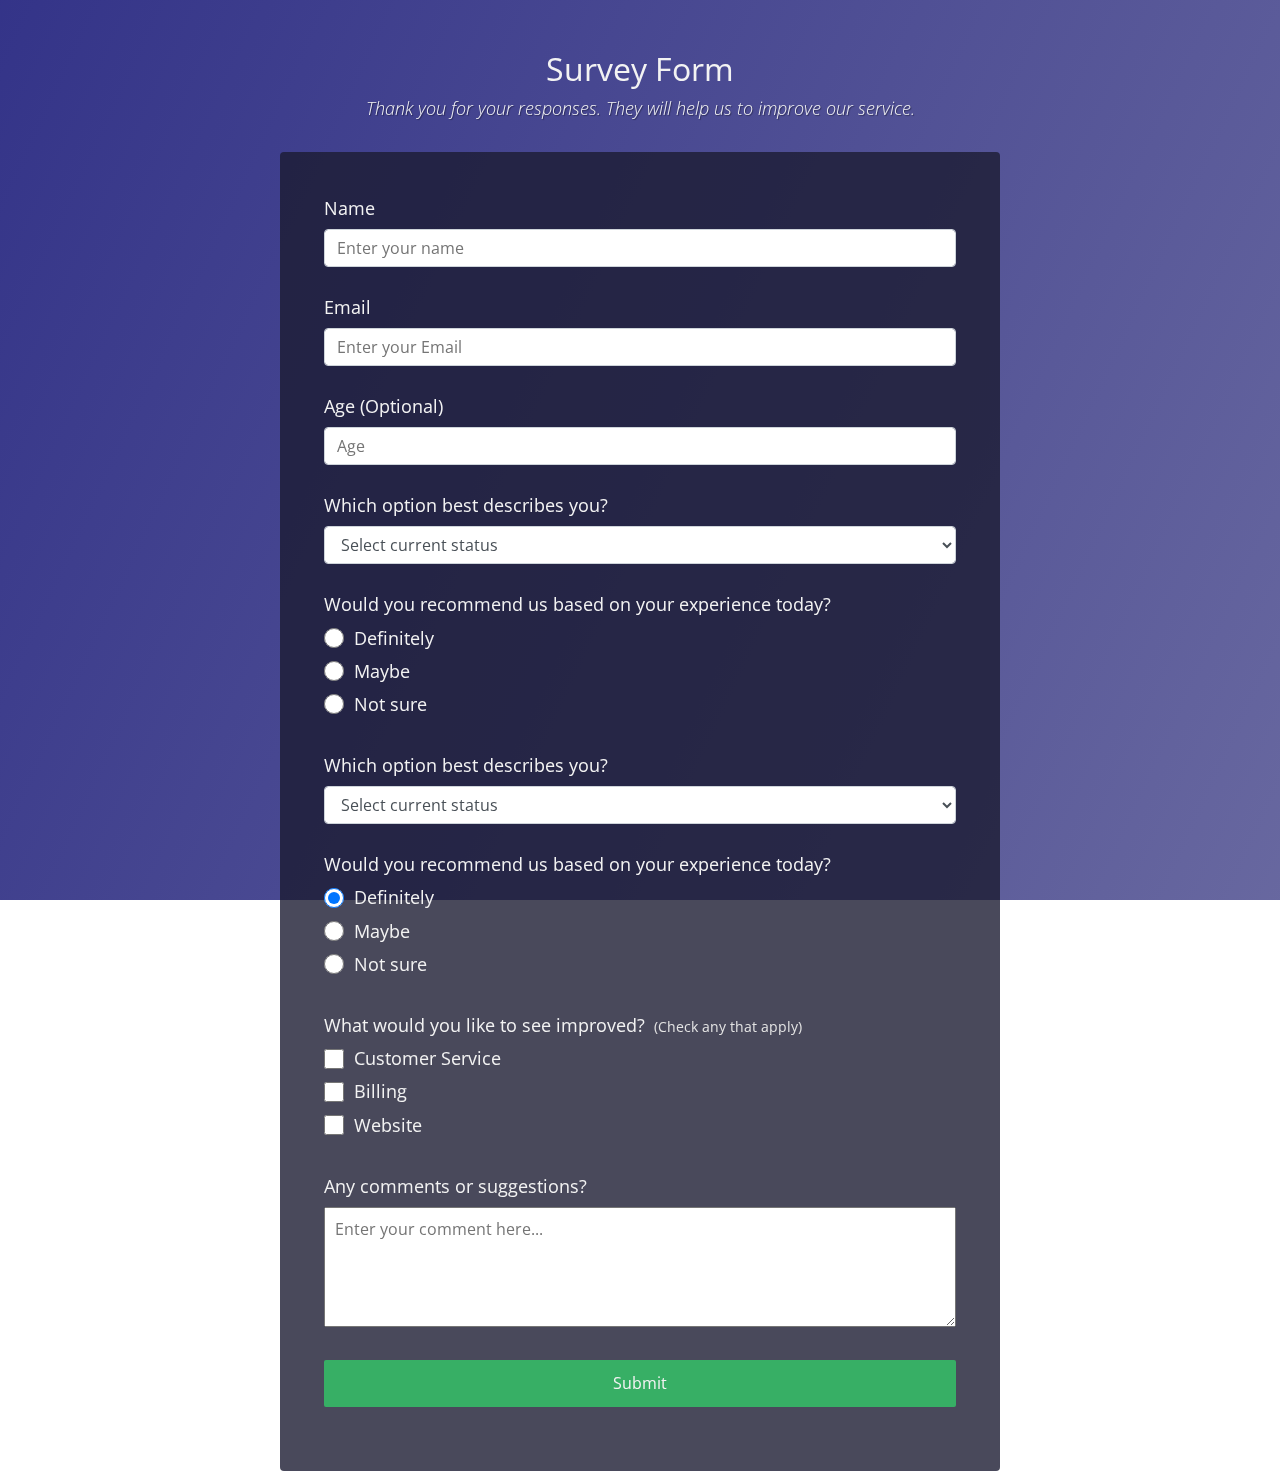
<file: SurveyForm/index.html>
<!doctype html>

<html lang="en">
<head>
    <!-- https://codepen.io/uemi/pen/yLJJRgB -->
  <!-- Meta Tags -->
  <meta charset="utf-8">
  <title>Survey Form</title>
  <meta name="description" content="Survey Form">
  <meta name="author" content="Matthew">
  <meta name="viewport" content="width=device-width, initial-scale=1, shrink-to-fit=no">
  <link rel="stylesheet" href="style.css">
  <script src="https://cdn.freecodecamp.org/testable-projects-fcc/v1/bundle.js"></script>

</head>

<body>
    <div class="container">
        <header class="header">
            <h1 id="title" class="text-center">Survey Form</h1>
            <p id="description" class="description text-center">Thank you for your responses. They will help us to improve our service.</p>
        </header>
        <form action="" id="survey-form">
            <div class="form-group">
                <label for="name" id="name-label">Name</label>
                <input type="text" name="name" id="name" class="form-control" placeholder="Enter your name"  required />
            </div>
            <div class="form-group">
                <label for="email" id="email-label">Email</label>
                <input type="email" name="email" id="email" class="form-control" placeholder="Enter your Email" required />
            </div>
            <div class="form-group">
                <label for="age" id="number-label">Age (Optional)</label>
                <input type="number" name="age" id="number" min="10" max="99" class="form-control" placeholder="Age">
            </div>
            <div class="form-group">
                <p>Which option best describes you?</p>
                <select name="role" id="dropdown" class="form-control">
                    <option disabled selected value="select current status">Select current status</option>
                    <option value="student">Student</option>
                    <option value="job">Full-Time Employee</option>
                    <option value="part time">Part Time Employee</option>
                    <option value="retired">Retired</option>
                    <option value="preferNo">Prefer not to say</option>
                    <option value="other">Other</option>
                </select>
            </div>
            <div class="form-group">
                <p>Would you recommend us based on your experience today?</p>
                <label>
                    <input name="user-recommend" value="definitely" type="radio" class="input-radio" checked>Definitely
                </label>
                <label>
                    <input name="user-recommend" value="maybe" type="radio" class="input-radio">Maybe
                </label>
                <label>
                    <input name="user-recommend" value="not-sure" type="radio" class="input-radio">Not sure
                </label>
            </div>
            <div class="form-group">
                <p>Which option best describes you?</p>
                <select name="role" id="dropdown" class="form-control">
                    <option disabled selected value="select current status">Select current status</option>
                    <option value="student">Student</option>
                    <option value="job">Full-Time Employee</option>
                    <option value="part time">Part Time Employee</option>
                    <option value="retired">Retired</option>
                    <option value="preferNo">Prefer not to say</option>
                    <option value="other">Other</option>
                </select>
            </div>
            <div class="form-group">
                <p>Would you recommend us based on your experience today?</p>
                <label>
                    <input name="user-recommend" value="definitely" type="radio" class="input-radio" checked>Definitely
                </label>
                <label>
                    <input name="user-recommend" value="maybe" type="radio" class="input-radio">Maybe
                </label>
                <label>
                    <input name="user-recommend" value="not-sure" type="radio" class="input-radio">Not sure
                </label>
            </div>
            <div class="form-group">
                <p>What would you like to see improved?
                    <span class="clue">(Check any that apply)</span>
                </p>
                <label for="">
                    <input 
                        name="improvement"
                        value="customer care"
                        type="checkbox"
                        class="input-checkbox" />Customer Service 
                </label>
                <label for="">
                    <input 
                        name="improvement"
                        value="billing"
                        type="checkbox"
                        class="input-checkbox" />Billing 
                </label>
                <label for="">
                    <input 
                        name="improvement"
                        value="website"
                        type="checkbox"
                        class="input-checkbox" />Website 
                </label>
            </div>
            <div class="form-group">
                <p>Any comments or suggestions?</p>
                <textarea
                  id="comments"
                  class="input-textarea"
                  name="comment"
                  placeholder="Enter your comment here..."
                ></textarea>
              </div>
          
              <div class="form-group">
                <button type="submit" id="submit" class="submit-button">
                  Submit
                </button>
              </div>
        </form>
    </div>
</body>
</html>
</file>
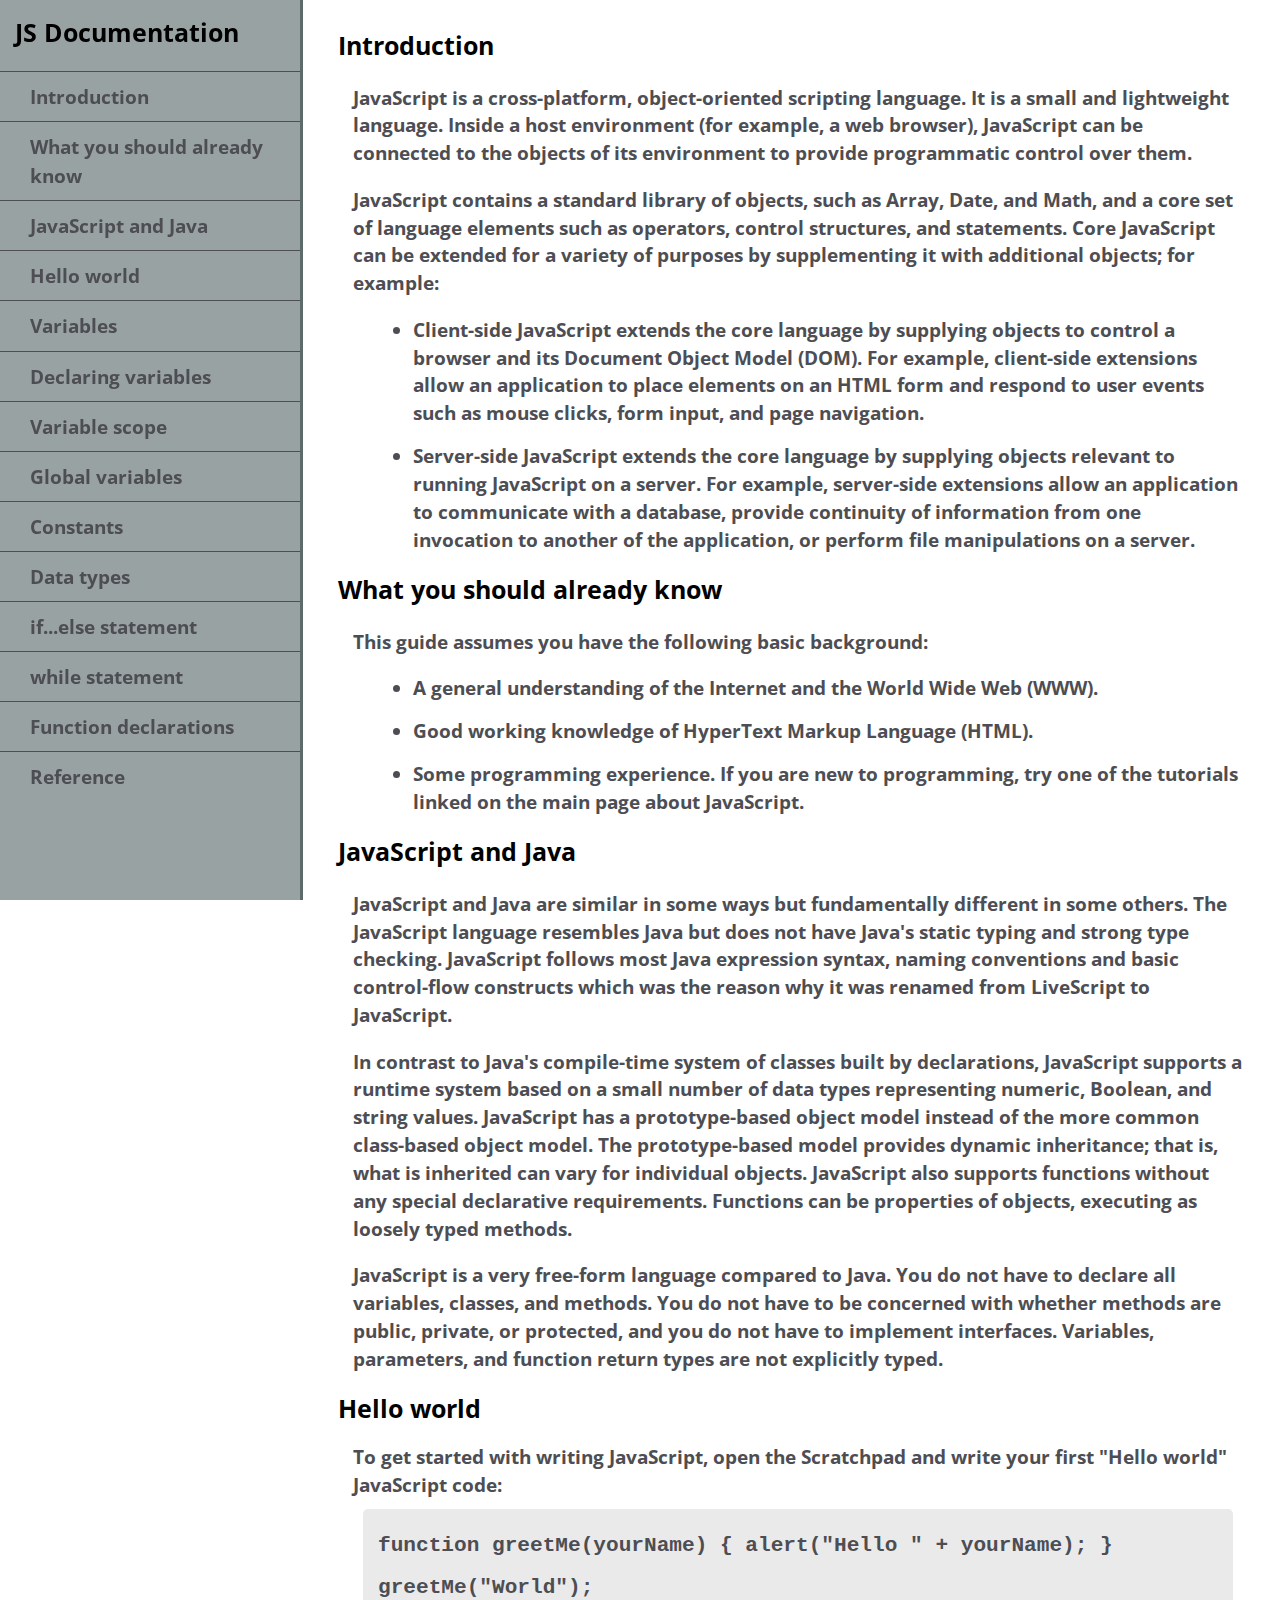
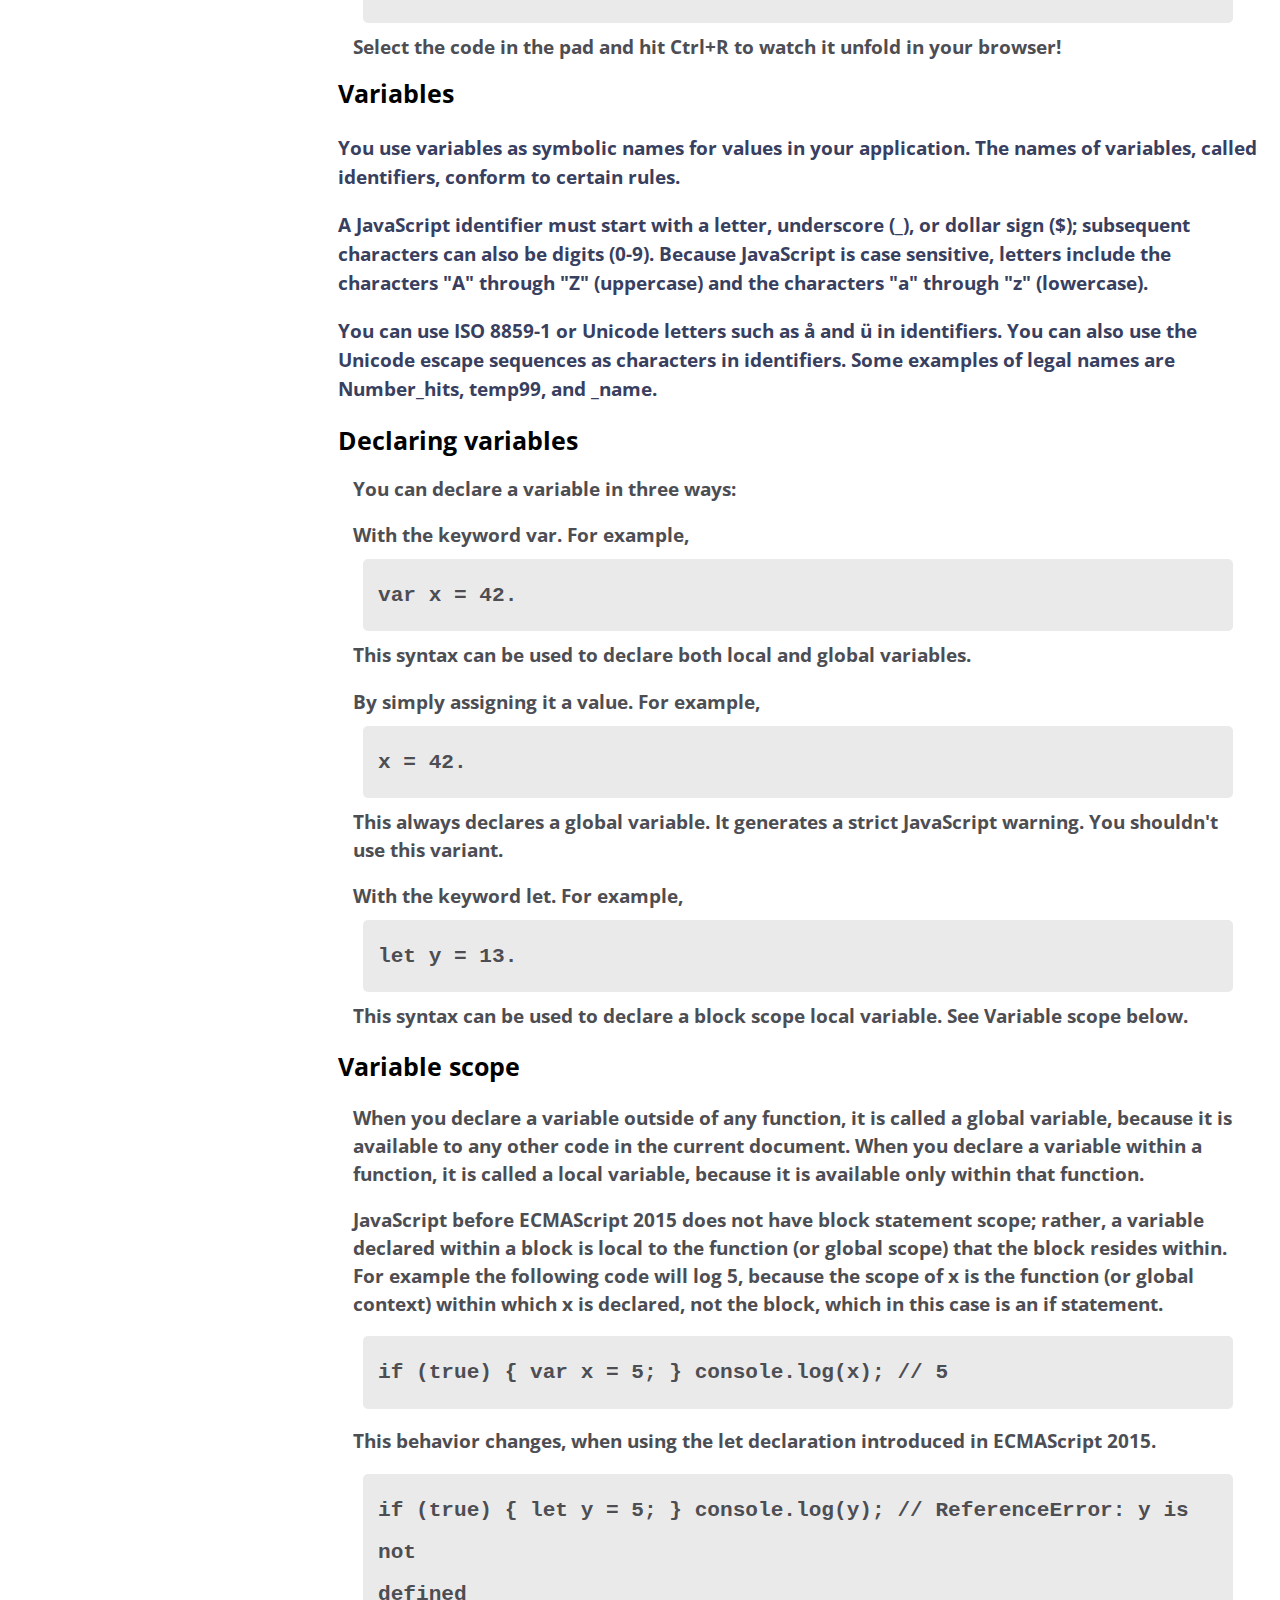
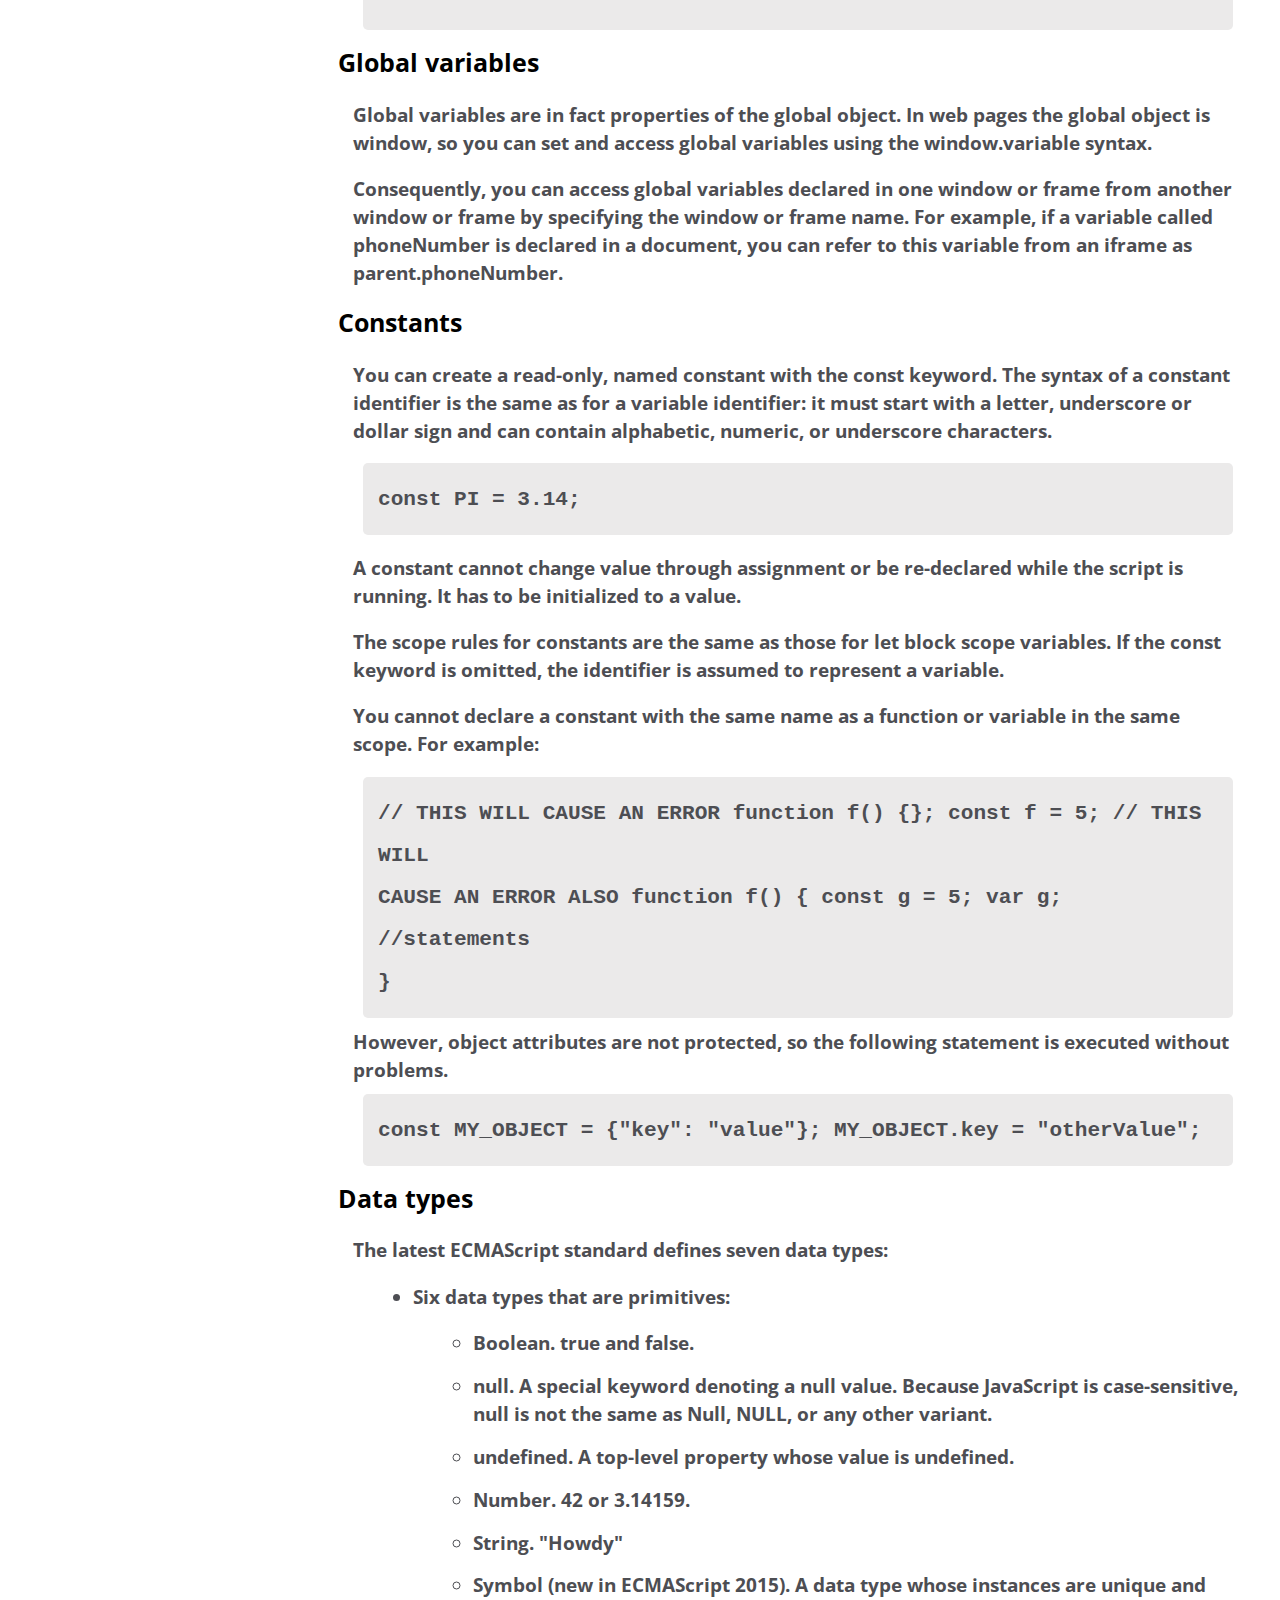
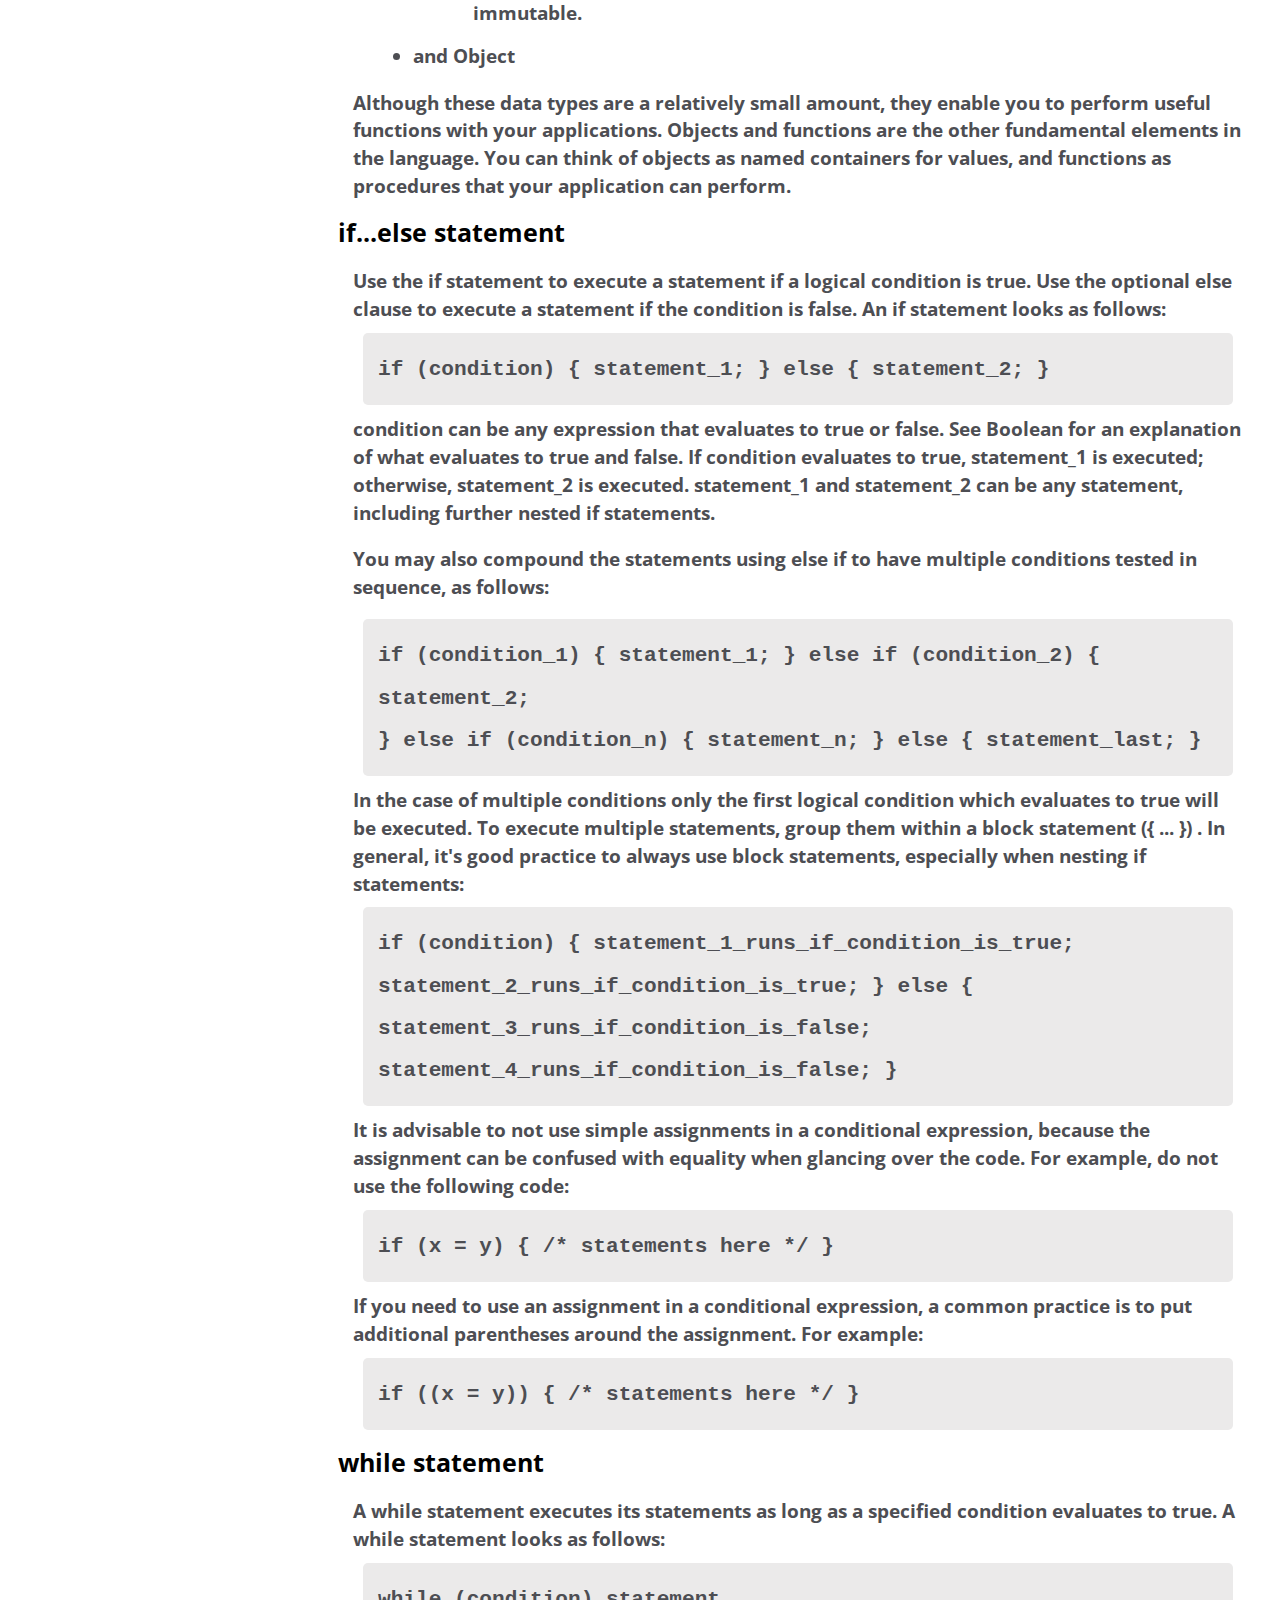
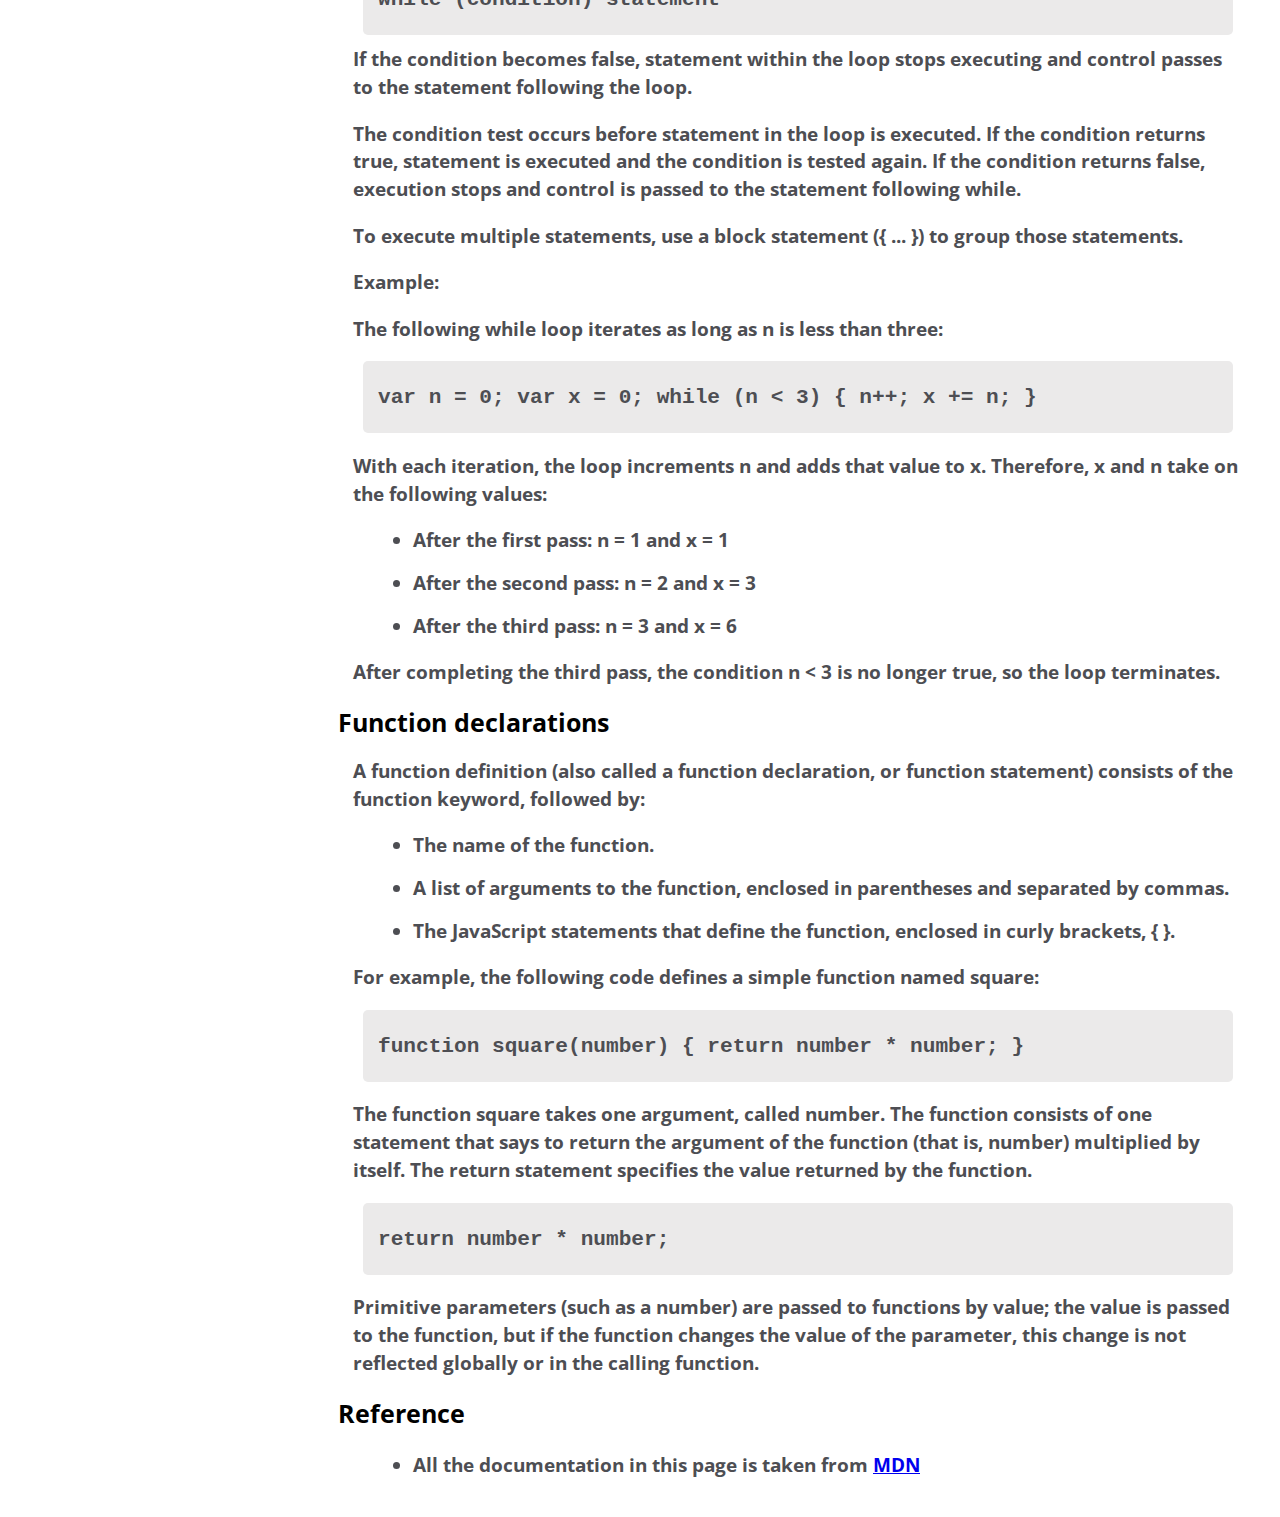
<file: TechnicalDocumentationPage/index.html>
<!DOCTYPE html>
<html lang="en">

<head>
    <meta charset="UTF-8">
    <title>Technical Documentation Page</title>
    <meta name="viewport" content="width=device-width, initial-scale=1">
    <link rel="stylesheet" href="style.css">
</head>

<body>

    <nav id="navbar">
        <header>JS Documentation</header>
        <ul>
        <li><a class="nav-link" href="#Introduction">Introduction</a></li>
        <li>
            <a class="nav-link" href="#What_you_should_already_know"
            >What you should already know</a
            >
        </li>
        <li>
            <a class="nav-link" href="#JavaScript_and_Java">JavaScript and Java</a>
        </li>
        <li><a class="nav-link" href="#Hello_world">Hello world</a></li>
        <li><a class="nav-link" href="#Variables">Variables</a></li>
        <li>
            <a class="nav-link" href="#Declaring_variables">Declaring variables</a>
        </li>
        <li><a class="nav-link" href="#Variable_scope">Variable scope</a></li>
        <li><a class="nav-link" href="#Global_variables">Global variables</a></li>
        <li><a class="nav-link" href="#Constants">Constants</a></li>
        <li><a class="nav-link" href="#Data_types">Data types</a></li>
        <li>
            <a class="nav-link" href="#if...else_statement">if...else statement</a>
        </li>
        <li><a class="nav-link" href="#while_statement">while statement</a></li>
        <li>
            <a class="nav-link" href="#Function_declarations"
            >Function declarations</a
            >
        </li>
        <li><a class="nav-link" href="#Reference">Reference</a></li>
        </ul>
    </nav>
    <main id="main-doc">
        <section class="main-section" id="Introduction">
        <header>Introduction</header>
        <article>
            <p>
            JavaScript is a cross-platform, object-oriented scripting language. It
            is a small and lightweight language. Inside a host environment (for
            example, a web browser), JavaScript can be connected to the objects of
            its environment to provide programmatic control over them.
            </p>
    
            <p>
            JavaScript contains a standard library of objects, such as Array, Date,
            and Math, and a core set of language elements such as operators, control
            structures, and statements. Core JavaScript can be extended for a
            variety of purposes by supplementing it with additional objects; for
            example:
            </p>
            <ul>
            <li>
                Client-side JavaScript extends the core language by supplying objects
                to control a browser and its Document Object Model (DOM). For example,
                client-side extensions allow an application to place elements on an
                HTML form and respond to user events such as mouse clicks, form input,
                and page navigation.
            </li>
            <li>
                Server-side JavaScript extends the core language by supplying objects
                relevant to running JavaScript on a server. For example, server-side
                extensions allow an application to communicate with a database,
                provide continuity of information from one invocation to another of
                the application, or perform file manipulations on a server.
            </li>
            </ul>
        </article>
        </section>
        <section class="main-section" id="What_you_should_already_know">
        <header>What you should already know</header>
        <article>
            <p>This guide assumes you have the following basic background:</p>
    
            <ul>
            <li>
                A general understanding of the Internet and the World Wide Web (WWW).
            </li>
            <li>Good working knowledge of HyperText Markup Language (HTML).</li>
            <li>
                Some programming experience. If you are new to programming, try one of
                the tutorials linked on the main page about JavaScript.
            </li>
            </ul>
        </article>
        </section>
        <section class="main-section" id="JavaScript_and_Java">
        <header>JavaScript and Java</header>
        <article>
            <p>
            JavaScript and Java are similar in some ways but fundamentally different
            in some others. The JavaScript language resembles Java but does not have
            Java's static typing and strong type checking. JavaScript follows most
            Java expression syntax, naming conventions and basic control-flow
            constructs which was the reason why it was renamed from LiveScript to
            JavaScript.
            </p>
    
            <p>
            In contrast to Java's compile-time system of classes built by
            declarations, JavaScript supports a runtime system based on a small
            number of data types representing numeric, Boolean, and string values.
            JavaScript has a prototype-based object model instead of the more common
            class-based object model. The prototype-based model provides dynamic
            inheritance; that is, what is inherited can vary for individual objects.
            JavaScript also supports functions without any special declarative
            requirements. Functions can be properties of objects, executing as
            loosely typed methods.
            </p>
            <p>
            JavaScript is a very free-form language compared to Java. You do not
            have to declare all variables, classes, and methods. You do not have to
            be concerned with whether methods are public, private, or protected, and
            you do not have to implement interfaces. Variables, parameters, and
            function return types are not explicitly typed.
            </p>
        </article>
        </section>
        <section class="main-section" id="Hello_world">
        <header>Hello world</header>
        <article>
            To get started with writing JavaScript, open the Scratchpad and write your
            first "Hello world" JavaScript code:
            <code
            >function greetMe(yourName) { alert("Hello " + yourName); }
            greetMe("World");
            </code>
    
            Select the code in the pad and hit Ctrl+R to watch it unfold in your
            browser!
        </article>
        </section>
        <section class="main-section" id="Variables">
        <header>Variables</header>
        <p>
            You use variables as symbolic names for values in your application. The
            names of variables, called identifiers, conform to certain rules.
        </p>
        <p>
            A JavaScript identifier must start with a letter, underscore (_), or
            dollar sign ($); subsequent characters can also be digits (0-9). Because
            JavaScript is case sensitive, letters include the characters "A" through
            "Z" (uppercase) and the characters "a" through "z" (lowercase).
        </p>
        <p>
            You can use ISO 8859-1 or Unicode letters such as å and ü in identifiers.
            You can also use the Unicode escape sequences as characters in
            identifiers. Some examples of legal names are Number_hits, temp99, and
            _name.
        </p>
        </section>
        <section class="main-section" id="Declaring_variables">
        <header>Declaring variables</header>
        <article>
            You can declare a variable in three ways:
            <p>
            With the keyword var. For example, <code>var x = 42.</code> This syntax
            can be used to declare both local and global variables.
            </p>
            <p>
            By simply assigning it a value. For example, <code>x = 42.</code> This
            always declares a global variable. It generates a strict JavaScript
            warning. You shouldn't use this variant.
            </p>
            <p>
            With the keyword let. For example,<code> let y = 13.</code> This syntax
            can be used to declare a block scope local variable. See Variable scope
            below.
            </p>
        </article>
        </section>
        <section class="main-section" id="Variable_scope">
        <header>Variable scope</header>
        <article>
            <p>
            When you declare a variable outside of any function, it is called a
            global variable, because it is available to any other code in the
            current document. When you declare a variable within a function, it is
            called a local variable, because it is available only within that
            function.
            </p>
    
            <p>
            JavaScript before ECMAScript 2015 does not have block statement scope;
            rather, a variable declared within a block is local to the function (or
            global scope) that the block resides within. For example the following
            code will log 5, because the scope of x is the function (or global
            context) within which x is declared, not the block, which in this case
            is an if statement.
            </p>
            <code>if (true) { var x = 5; } console.log(x); // 5</code>
            <p>
            This behavior changes, when using the let declaration introduced in
            ECMAScript 2015.
            </p>
    
            <code
            >if (true) { let y = 5; } console.log(y); // ReferenceError: y is not
            defined</code
            >
        </article>
        </section>
        <section class="main-section" id="Global_variables">
        <header>Global variables</header>
        <article>
            <p>
            Global variables are in fact properties of the global object. In web
            pages the global object is window, so you can set and access global
            variables using the window.variable syntax.
            </p>
    
            <p>
            Consequently, you can access global variables declared in one window or
            frame from another window or frame by specifying the window or frame
            name. For example, if a variable called phoneNumber is declared in a
            document, you can refer to this variable from an iframe as
            parent.phoneNumber.
            </p>
        </article>
        </section>
        <section class="main-section" id="Constants">
        <header>Constants</header>
        <article>
            <p>
            You can create a read-only, named constant with the const keyword. The
            syntax of a constant identifier is the same as for a variable
            identifier: it must start with a letter, underscore or dollar sign and
            can contain alphabetic, numeric, or underscore characters.
            </p>
    
            <code>const PI = 3.14;</code>
            <p>
            A constant cannot change value through assignment or be re-declared
            while the script is running. It has to be initialized to a value.
            </p>
    
            <p>
            The scope rules for constants are the same as those for let block scope
            variables. If the const keyword is omitted, the identifier is assumed to
            represent a variable.
            </p>
    
            <p>
            You cannot declare a constant with the same name as a function or
            variable in the same scope. For example:
            </p>
    
            <code
            >// THIS WILL CAUSE AN ERROR function f() {}; const f = 5; // THIS WILL
            CAUSE AN ERROR ALSO function f() { const g = 5; var g; //statements
            }</code
            >
            However, object attributes are not protected, so the following statement
            is executed without problems.
            <code
            >const MY_OBJECT = {"key": "value"}; MY_OBJECT.key = "otherValue";</code
            >
        </article>
        </section>
        <section class="main-section" id="Data_types">
        <header>Data types</header>
        <article>
            <p>The latest ECMAScript standard defines seven data types:</p>
            <ul>
            <li>
                <p>Six data types that are primitives:</p>
                <ul>
                <li>Boolean. true and false.</li>
                <li>
                    null. A special keyword denoting a null value. Because JavaScript
                    is case-sensitive, null is not the same as Null, NULL, or any
                    other variant.
                </li>
                <li>undefined. A top-level property whose value is undefined.</li>
                <li>Number. 42 or 3.14159.</li>
                <li>String. "Howdy"</li>
                <li>
                    Symbol (new in ECMAScript 2015). A data type whose instances are
                    unique and immutable.
                </li>
                </ul>
            </li>
    
            <li>and Object</li>
            </ul>
            Although these data types are a relatively small amount, they enable you
            to perform useful functions with your applications. Objects and functions
            are the other fundamental elements in the language. You can think of
            objects as named containers for values, and functions as procedures that
            your application can perform.
        </article>
        </section>
        <section class="main-section" id="if...else_statement">
        <header>if...else statement</header>
        <article>
            Use the if statement to execute a statement if a logical condition is
            true. Use the optional else clause to execute a statement if the condition
            is false. An if statement looks as follows:
    
            <code>if (condition) { statement_1; } else { statement_2; }</code>
            condition can be any expression that evaluates to true or false. See
            Boolean for an explanation of what evaluates to true and false. If
            condition evaluates to true, statement_1 is executed; otherwise,
            statement_2 is executed. statement_1 and statement_2 can be any statement,
            including further nested if statements.
            <p>
            You may also compound the statements using else if to have multiple
            conditions tested in sequence, as follows:
            </p>
            <code
            >if (condition_1) { statement_1; } else if (condition_2) { statement_2;
            } else if (condition_n) { statement_n; } else { statement_last; }
            </code>
            In the case of multiple conditions only the first logical condition which
            evaluates to true will be executed. To execute multiple statements, group
            them within a block statement ({ ... }) . In general, it's good practice
            to always use block statements, especially when nesting if statements:
    
            <code
            >if (condition) { statement_1_runs_if_condition_is_true;
            statement_2_runs_if_condition_is_true; } else {
            statement_3_runs_if_condition_is_false;
            statement_4_runs_if_condition_is_false; }</code
            >
            It is advisable to not use simple assignments in a conditional expression,
            because the assignment can be confused with equality when glancing over
            the code. For example, do not use the following code:
            <code>if (x = y) { /* statements here */ }</code> If you need to use an
            assignment in a conditional expression, a common practice is to put
            additional parentheses around the assignment. For example:
    
            <code>if ((x = y)) { /* statements here */ }</code>
        </article>
        </section>
        <section class="main-section" id="while_statement">
        <header>while statement</header>
        <article>
            A while statement executes its statements as long as a specified condition
            evaluates to true. A while statement looks as follows:
    
            <code>while (condition) statement</code> If the condition becomes false,
            statement within the loop stops executing and control passes to the
            statement following the loop.
    
            <p>
            The condition test occurs before statement in the loop is executed. If
            the condition returns true, statement is executed and the condition is
            tested again. If the condition returns false, execution stops and
            control is passed to the statement following while.
            </p>
    
            <p>
            To execute multiple statements, use a block statement ({ ... }) to group
            those statements.
            </p>
    
            Example:
    
            <p>The following while loop iterates as long as n is less than three:</p>
    
            <code>var n = 0; var x = 0; while (n &lt; 3) { n++; x += n; }</code>
            <p>
            With each iteration, the loop increments n and adds that value to x.
            Therefore, x and n take on the following values:
            </p>
    
            <ul>
            <li>After the first pass: n = 1 and x = 1</li>
            <li>After the second pass: n = 2 and x = 3</li>
            <li>After the third pass: n = 3 and x = 6</li>
            </ul>
            <p>
            After completing the third pass, the condition n &lt; 3 is no longer
            true, so the loop terminates.
            </p>
        </article>
        </section>
        <section class="main-section" id="Function_declarations">
        <header>Function declarations</header>
        <article>
            A function definition (also called a function declaration, or function
            statement) consists of the function keyword, followed by:
    
            <ul>
            <li>The name of the function.</li>
            <li>
                A list of arguments to the function, enclosed in parentheses and
                separated by commas.
            </li>
            <li>
                The JavaScript statements that define the function, enclosed in curly
                brackets, { }.
            </li>
            </ul>
            <p>
            For example, the following code defines a simple function named square:
            </p>
    
            <code>function square(number) { return number * number; }</code>
            <p>
            The function square takes one argument, called number. The function
            consists of one statement that says to return the argument of the
            function (that is, number) multiplied by itself. The return statement
            specifies the value returned by the function.
            </p>
            <code>return number * number;</code>
            <p>
            Primitive parameters (such as a number) are passed to functions by
            value; the value is passed to the function, but if the function changes
            the value of the parameter, this change is not reflected globally or in
            the calling function.
            </p>
        </article>
        </section>
        <section class="main-section" id="Reference">
        <header>Reference</header>
        <article>
            <ul>
            <li>
                All the documentation in this page is taken from
                <a
                href="https://developer.mozilla.org/en-US/docs/Web/JavaScript/Guide"
                target="_blank"
                >MDN</a
                >
            </li>
            </ul>
        </article>
        </section>
    </main>

    </body>
</html>
</file>
<file: SurveyForm/style.css>
@import url('https://fonts.googleapis.com/css2?family=Open+Sans:ital,wght@0,400;1,300&display=swap');

:root {
  --color-white: #f3f3f3;
  --color-darkblue: #1b1b32;
  --color-darkblue-alpha: rgba(27, 27, 50, 0.8);
  --color-green: #37af65;
}

*,
*::before,
*::after {
  box-sizing: border-box;
}

body {
  font-family: 'Open Sans', sans-serif;
  font-size: 1rem;
  font-weight: 400;
  line-height: 1.4;
  color: var(--color-white);
  margin: 0;
}

/* mobile friendly alternative to using background-attachment: fixed */
body::before {
  content: '';
  position: fixed;
  top: 0;
  left: 0;
  height: 100%;
  width: 100%;
  z-index: -1;
  background: var(--color-darkblue);
  background-image: linear-gradient(
      115deg,
      rgba(58, 58, 158, 0.8),
      rgba(136, 136, 206, 0.7)
    ),
    url(https://cdn.freecodecamp.org/testable-projects-fcc/images/survey-form-background.jpeg);
  background-size: cover;
  background-repeat: no-repeat;
  background-position: center;
}

h1 {
  font-weight: 400;
  line-height: 1.2;
}

p {
  font-size: 1.125rem;
}

h1,
p {
  margin-top: 0;
  margin-bottom: 0.5rem;
}

label {
  display: flex;
  align-items: center;
  font-size: 1.125rem;
  margin-bottom: 0.5rem;
}

input,
button,
select,
textarea {
  margin: 0;
  font-family: inherit;
  font-size: inherit;
  line-height: inherit;
}

button {
  border: none;
}

.container {
  width: 100%;
  margin: 3.125rem auto 0 auto;
}

@media (min-width: 576px) {
  .container {
    max-width: 540px;
  }
}

@media (min-width: 768px) {
  .container {
    max-width: 720px;
  }
}

.header {
  padding: 0 0.625rem;
  margin-bottom: 1.875rem;
}

.description {
  font-style: italic;
  font-weight: 200;
  text-shadow: 1px 1px 1px rgba(0, 0, 0, 0.4);
}

.clue {
  margin-left: 0.25rem;
  font-size: 0.9rem;
  color: #e4e4e4;
}

.text-center {
  text-align: center;
}

/* form */

form {
  background: var(--color-darkblue-alpha);
  padding: 2.5rem 0.625rem;
  border-radius: 0.25rem;
}

@media (min-width: 480px) {
  form {
    padding: 2.5rem;
  }
}

.form-group {
  margin: 0 auto 1.25rem auto;
  padding: 0.25rem;
}

.form-control {
  display: block;
  width: 100%;
  height: 2.375rem;
  padding: 0.375rem 0.75rem;
  color: #495057;
  background-color: #fff;
  background-clip: padding-box;
  border: 1px solid #ced4da;
  border-radius: 0.25rem;
  transition: border-color 0.15s ease-in-out, box-shadow 0.15s ease-in-out;
}

.form-control:focus {
  border-color: #80bdff;
  outline: 0;
  box-shadow: 0 0 0 0.2rem rgba(0, 123, 255, 0.25);
}

.input-radio,
.input-checkbox {
  display: inline-block;
  margin-right: 0.625rem;
  min-height: 1.25rem;
  min-width: 1.25rem;
}

.input-textarea {
  min-height: 120px;
  width: 100%;
  padding: 0.625rem;
  resize: vertical;
}

.submit-button {
  display: block;
  width: 100%;
  padding: 0.75rem;
  background: var(--color-green);
  color: inherit;
  border-radius: 2px;
  cursor: pointer;
}
</file>
<file: TechnicalDocumentationPage/style.css>
@import url('https://fonts.googleapis.com/css2?family=Open+Sans:ital,wght@0,400;1,300&display=swap');

/*--- Change scrollbar style ---*/

::-webkit-scrollbar {
    width: 7px;
    height: 7px;
}

 ::-webkit-scrollbar-thumb {
    background: rgb(245, 218, 67);
    border-radius: 10px;
}


/*--- End scrollbar style ---*/

html,
body {
    min-width: 290px;
    color: #393f5f;
    background-color: #ffffff;
    font-family: 'Open Sans', sans-serif;
    font-size: 1.1rem;
    font-weight: bold;
    line-height: 1.5;
}

#navbar {
    position: fixed;
    min-width: 290px;
    top: 0px;
    left: 0px;
    width: 300px;
    height: 100%;
    background-color: rgba(0, 22, 22, 0.4);
    border-right: solid;
    border-color: rgba(0, 22, 22, 0.4);
}

header {
    display: flex;
    justify-content: baseline;
    flex-direction: row;
    color: black;
    margin: 15px;
    text-align: center;
    font-size: 1.4rem;
    font-weight: thin;
}

img {
    width: 100px;
    height: 100px;
}

h2 {
    font-size: 1.7rem;
    margin-left: 20px;
}

#main-doc header {
    text-align: left;
    margin: 0px;
}

#navbar ul {
    height: 88%;
    padding: 0;
    overflow-y: auto;
    overflow-x: hidden;
}

#navbar li {
    color: #4d4e53;
    border-top: 1px solid;
    list-style: none;
    position: relative;
    width: 100%;
}

#navbar a {
    display: block;
    padding: 10px 30px;
    color: #4d4e53;
    text-decoration: none;
    cursor: pointer;
    transition: all .1s linear;
    -webkit-transition: all .1s linear;
    -moz-transition: all .1s linear;
}

#navbar a:hover {
    background-color: rgb(245, 218, 67);
    font-size: 1.35rem;
    transition: all .1s linear;
    -webkit-transition: all .1s linear;
    -moz-transition: all .1s linear;
}

#main-doc {
    position: absolute;
    margin-left: 310px;
    margin-right: 2px;
    padding: 20px;
    margin-bottom: 110px;
}

section article {
    color: #4d4e53;
    margin: 15px;
    font-size: 0.96em;
}

section li {
    margin: 15px 0px 0px 20px;
}

code {
    display: block;
    text-align: left;
    white-space: pre-line;
    position: relative;
    word-break: normal;
    word-wrap: normal;
    line-height: 2;
    background-color: #ebeaea;
    padding: 15px;
    margin: 10px;
    border-radius: 5px;
    font-size: 1.2rem;
}

@media only screen and (max-width: 815px) {
    /* For mobile phones: */
    #navbar ul {
        border: 1px solid;
        height: 207px;
    }
    #navbar {
        background-color: white;
        position: absolute;
        top: 0;
        padding: 0;
        margin: 0;
        width: 100%;
        max-height: 340px;
        border: none;
        z-index: 1;
        border-bottom: 2px solid;
    }
    #main-doc {
        position: relative;
        margin-left: 0px;
        margin-top: 340px;
    }
}

@media only screen and (max-width: 400px) {
    #main-doc {
        margin-left: -10px;
    }
    code {
        margin-left: -20px;
        width: 100%;
        padding: 15px;
        padding-left: 10px;
        padding-right: 45px;
        min-width: 233px;
        font-size: 1.2rem;
    }
}
</file>
